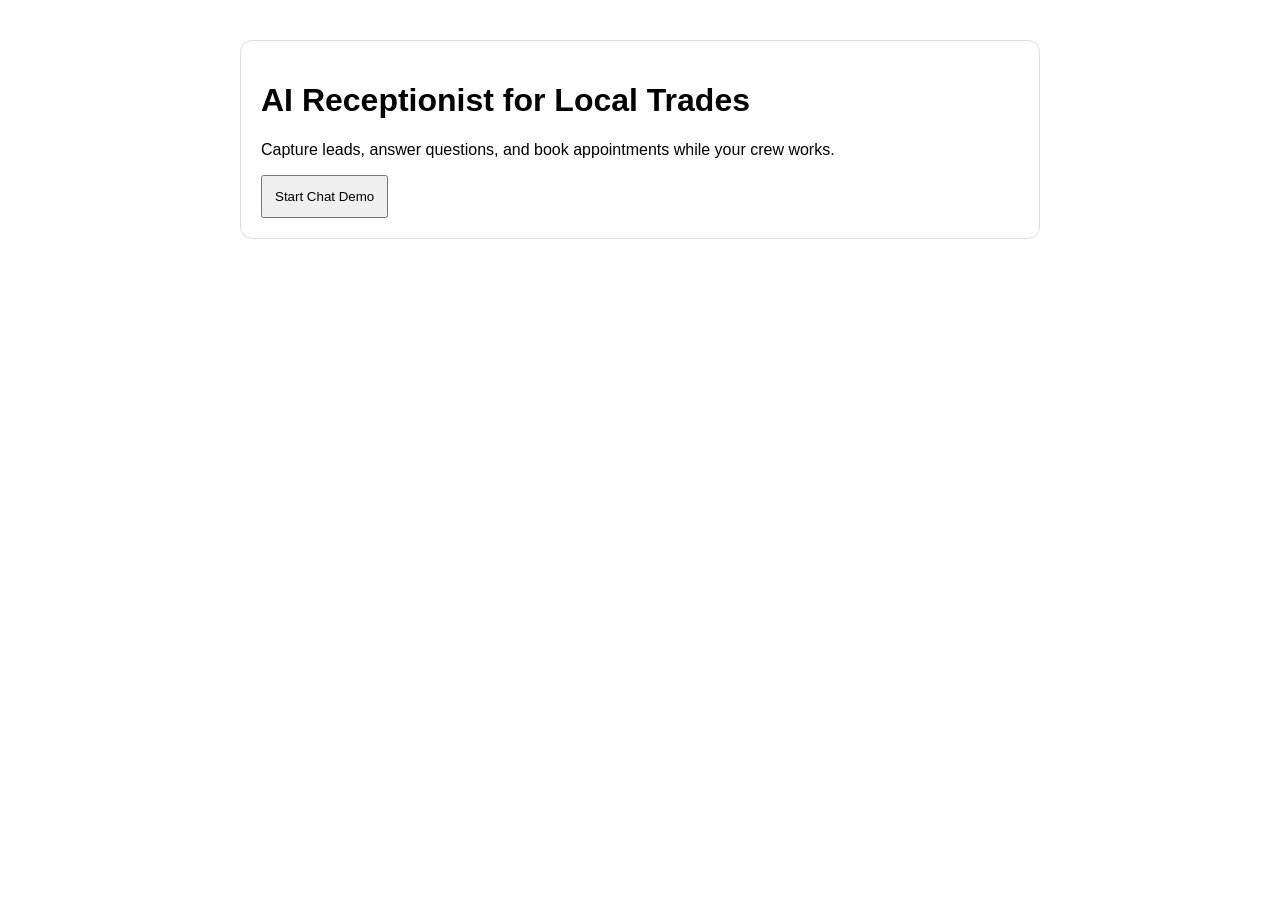
<file: client/demo/index.html>
<!DOCTYPE html>
<html>
<head>
<title>Local Trades AI Receptionist</title>
<style>
body { font-family: Arial; max-width: 800px; margin: 40px auto; }
.card { padding: 20px; border: 1px solid #ddd; border-radius: 12px; }
button { padding: 12px; }
</style>
</head>
<body>
<div class="card">
<h1>AI Receptionist for Local Trades</h1>
<p>Capture leads, answer questions, and book appointments while your crew works.</p>
<button>Start Chat Demo</button>
</div>
</body>
</html>
</file>
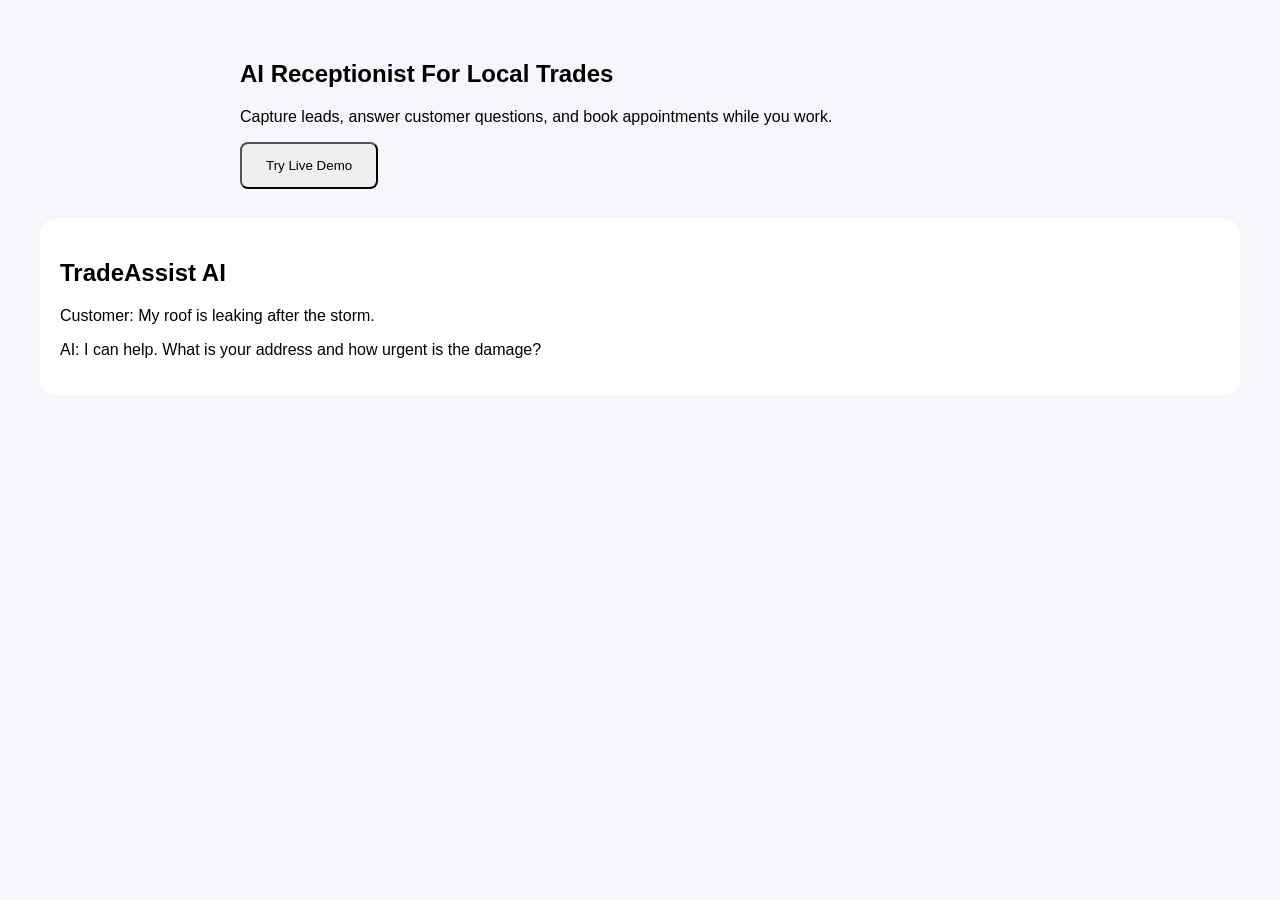
<file: client/portfolio-demo/index.html>
<!DOCTYPE html>
<html>
<head>
<title>TradeAssist AI - Virtual Receptionist</title>
<link rel="stylesheet" href="style.css">
</head>
<body>
<section class="hero">
<h1>AI Receptionist For Local Trades</h1>
<p>Capture leads, answer customer questions, and book appointments while you work.</p>
<button>Try Live Demo</button>
</section>
<div class="chat">
<h2>TradeAssist AI</h2>
<p>Customer: My roof is leaking after the storm.</p>
<p>AI: I can help. What is your address and how urgent is the damage?</p>
</div>
<script src="app.js"></script>
</body>
</html>
</file>
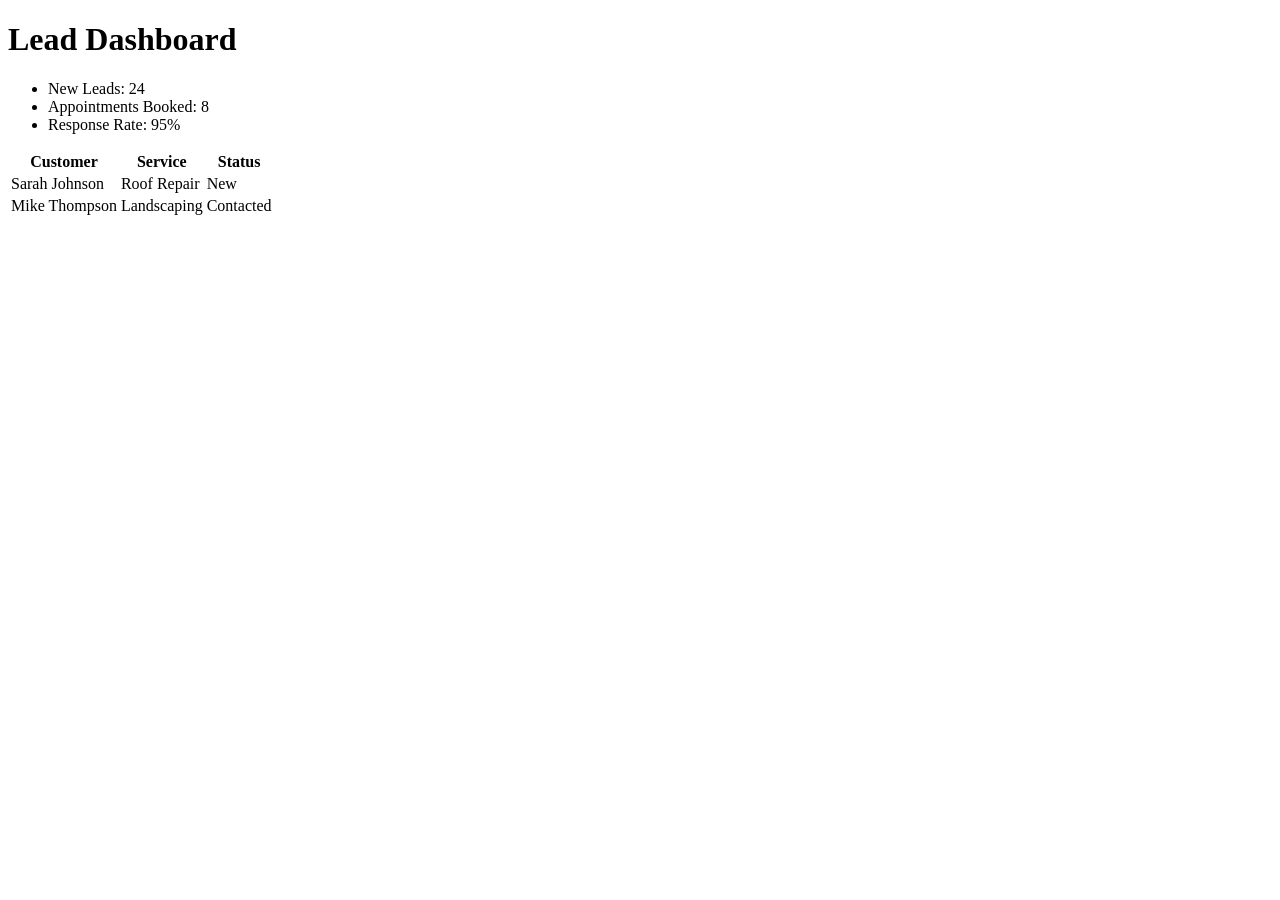
<file: dashboard/demo-dashboard.html>
<!DOCTYPE html>
<html>
<head><title>Contractor Dashboard</title></head>
<body>
<h1>Lead Dashboard</h1>
<ul>
<li>New Leads: 24</li>
<li>Appointments Booked: 8</li>
<li>Response Rate: 95%</li>
</ul>
<table>
<tr><th>Customer</th><th>Service</th><th>Status</th></tr>
<tr><td>Sarah Johnson</td><td>Roof Repair</td><td>New</td></tr>
<tr><td>Mike Thompson</td><td>Landscaping</td><td>Contacted</td></tr>
</table>
</body>
</html>
</file>
<file: client/portfolio-demo/style.css>
body {
  font-family: Arial, sans-serif;
  margin: 0;
  padding: 40px;
  background: #f5f7fb;
}
.hero {
  max-width: 800px;
  margin: auto;
}
.chat {
  background: white;
  padding: 20px;
  border-radius: 16px;
  margin-top: 30px;
}
button {
  padding: 14px 24px;
  border-radius: 8px;
}
</file>
